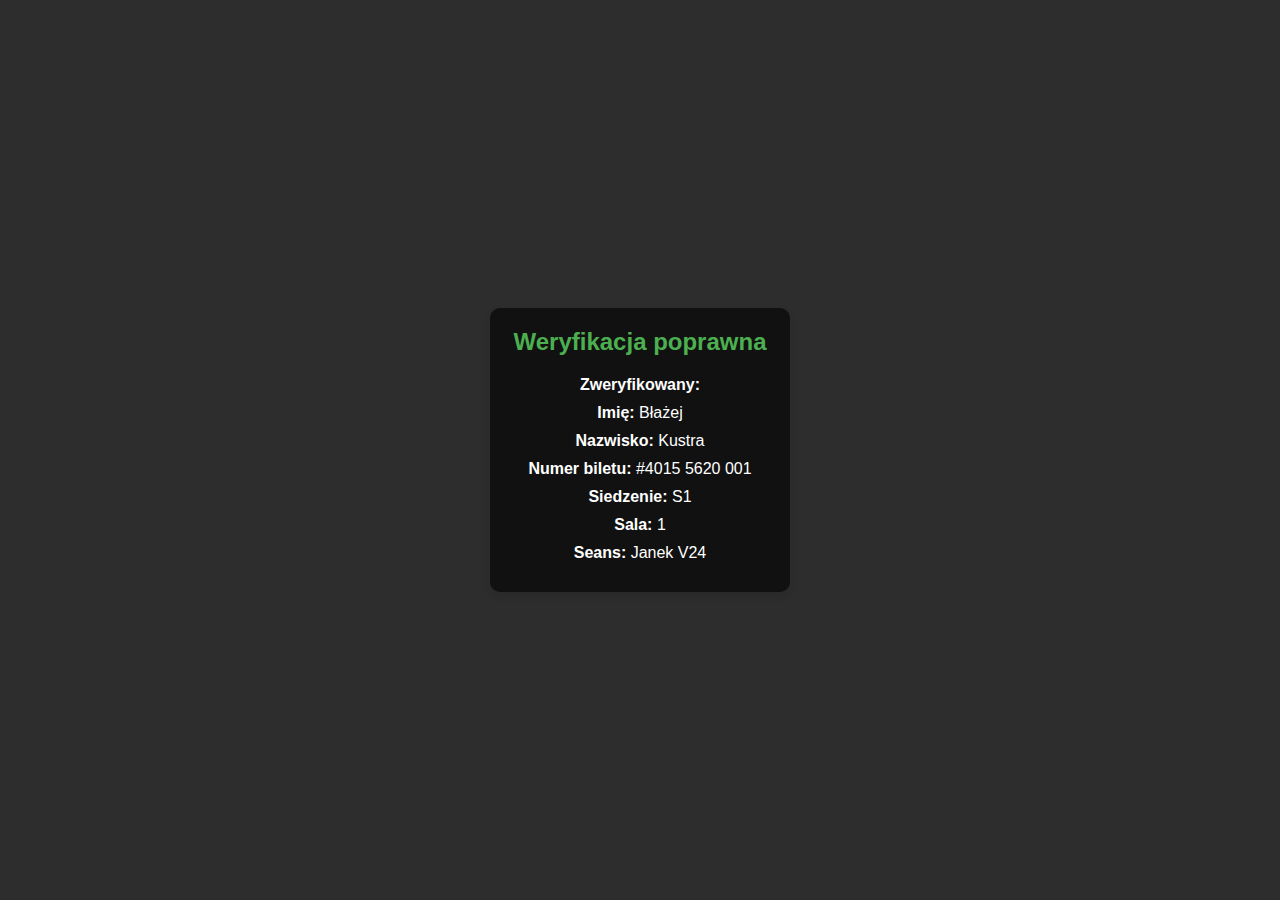
<file: index.html>
<!DOCTYPE html>
<html lang="en">
<head>
    <meta charset="UTF-8">
    <meta name="viewport" content="width=device-width, initial-scale=1.0">
    <title>Strona weryfikacyjna</title>
    <link rel="stylesheet" href="styles.css">
</head>
<body>
    <div class="container">
        <h1>Weryfikacja poprawna</h1>
        <div class="verification-details">
            <p><strong>Zweryfikowany:</strong></p>
            <p><strong>Imię:</strong> Błażej</p>
            <p><strong>Nazwisko:</strong> Kustra</p>
            <p><strong>Numer biletu:</strong> #4015 5620 001</p>
            <p><strong>Siedzenie:</strong> S1</p>
            <p><strong>Sala:</strong> 1</p>
            <p><strong>Seans: </strong> Janek V24</p>
        </div>
    </div>
</body>
</html>
</file>
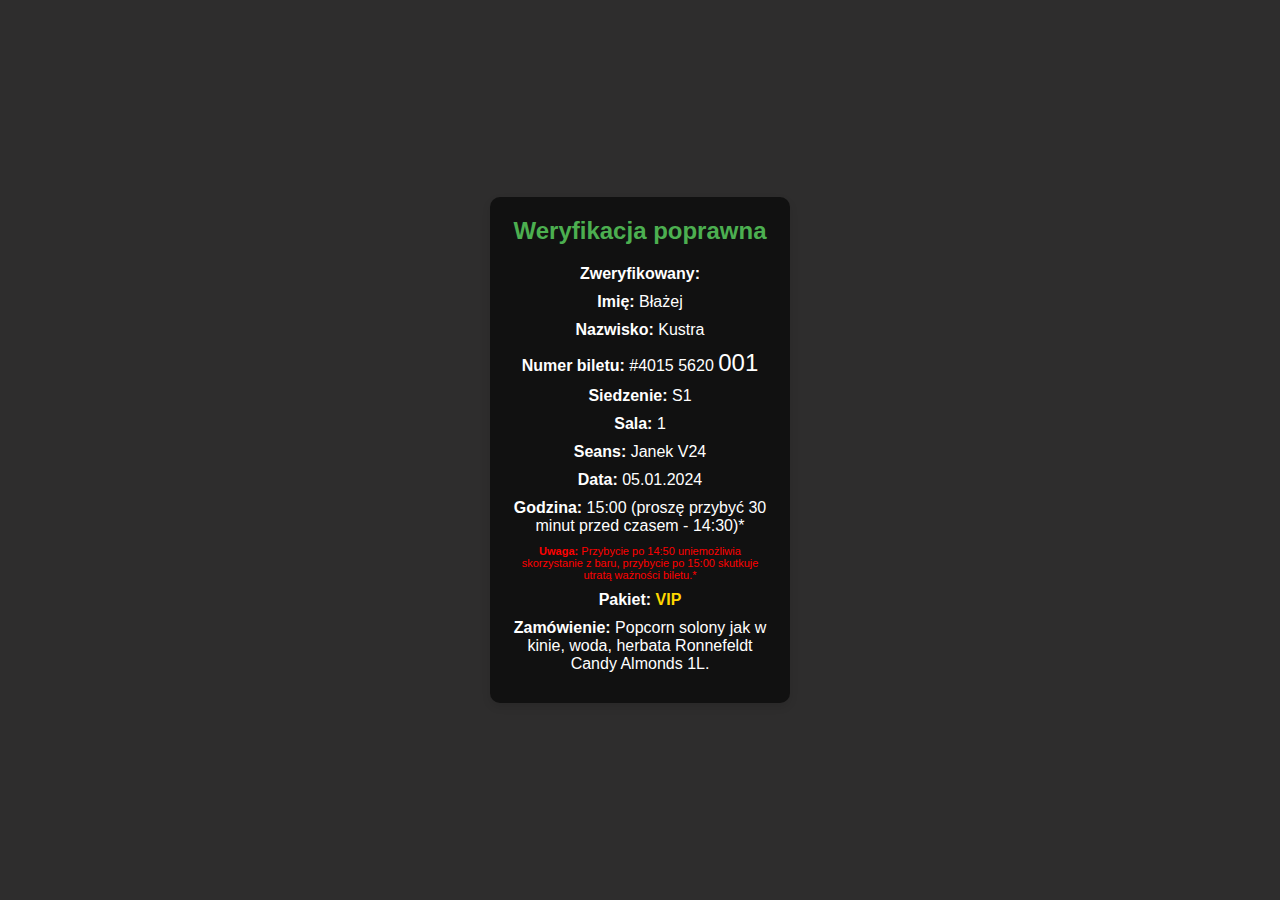
<file: 40155620001.html>
<!DOCTYPE html>
<html lang="en">
<head>
    <meta charset="UTF-8">
    <meta name="viewport" content="width=device-width, initial-scale=1.0">
    <title>Strona weryfikacyjna</title>
    <link rel="stylesheet" href="styles.css">
</head>
<body>
    <div class="container">
        <h1>Weryfikacja poprawna</h1>
        <div class="verification-details">
            <p><strong>Zweryfikowany:</strong></p>
            <p><strong>Imię:</strong> Błażej</p>
            <p><strong>Nazwisko:</strong> Kustra</p>
            <p><strong>Numer biletu:</strong> #4015 5620 <span style="font-size: 1.5em;">001</span></p>
            <p><strong>Siedzenie:</strong> S1</p>
            <p><strong>Sala:</strong> 1</p>
            <p><strong>Seans: </strong> Janek V24</p>
            <p><strong>Data: </strong> 05.01.2024</p>
            <p><strong>Godzina: </strong> 15:00 (proszę przybyć 30 minut przed czasem - 14:30)*</p>
            <p style="font-size: 11px; color:red;"><strong style="font-size: 11px; color: red;">Uwaga: </strong> Przybycie po 14:50 uniemożliwia skorzystanie z baru, przybycie po 15:00 skutkuje utratą ważności biletu.*</p>
            <p><strong>Pakiet:  <span style="color:gold;">VIP</span></strong></p>
            <p><strong>Zamówienie: </strong> Popcorn solony jak w kinie, woda, herbata Ronnefeldt Candy Almonds 1L.</p>
        </div>
    </div>
</body>
</html>
</file>
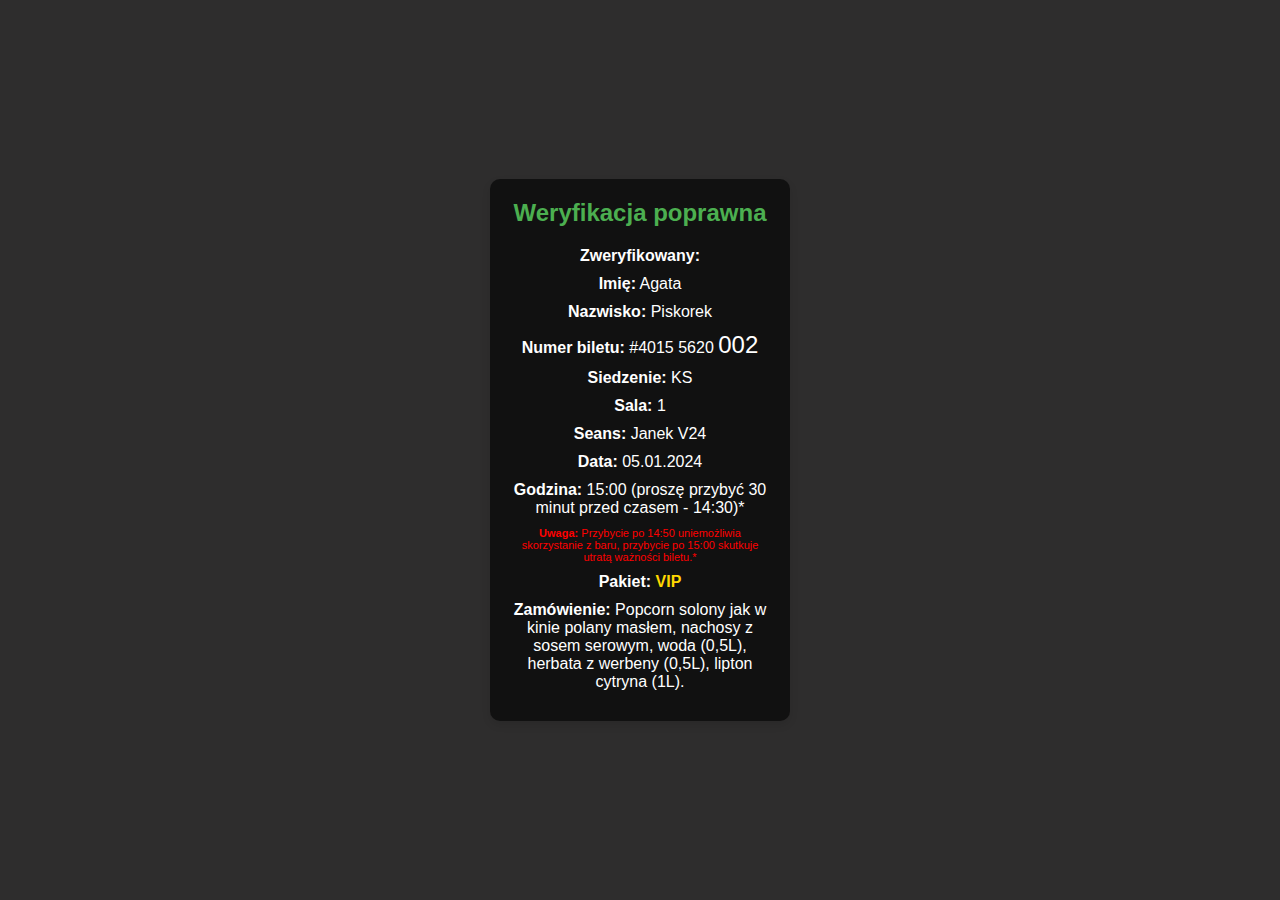
<file: 40155620002.html>
<!DOCTYPE html>
<html lang="en">
<head>
    <meta charset="UTF-8">
    <meta name="viewport" content="width=device-width, initial-scale=1.0">
    <title>Strona weryfikacyjna</title>
    <link rel="stylesheet" href="styles.css">
</head>
<body>
    <div class="container">
        <h1>Weryfikacja poprawna</h1>
        <div class="verification-details">
            <p><strong>Zweryfikowany:</strong></p>
            <p><strong>Imię:</strong> Agata</p>
            <p><strong>Nazwisko:</strong> Piskorek</p>
            <p><strong>Numer biletu:</strong> #4015 5620 <span style="font-size: 1.5em;">002</span></p>
            <p><strong>Siedzenie:</strong> KS</p>
            <p><strong>Sala:</strong> 1</p>
            <p><strong>Seans: </strong> Janek V24</p>
            <p><strong>Data: </strong> 05.01.2024</p>
            <p><strong>Godzina: </strong> 15:00 (proszę przybyć 30 minut przed czasem - 14:30)*</p>
            <p style="font-size: 11px; color:red;"><strong style="font-size: 11px; color: red;">Uwaga: </strong> Przybycie po 14:50 uniemożliwia skorzystanie z baru, przybycie po 15:00 skutkuje utratą ważności biletu.*</p>
            <p><strong>Pakiet:  <span style="color:gold;">VIP</span></strong></p>
            <p><strong>Zamówienie: </strong> Popcorn solony jak w kinie polany masłem, nachosy z sosem serowym, woda (0,5L), herbata z werbeny (0,5L), lipton cytryna (1L).</p>
        </div>
    </div>
</body>
</html>
</file>
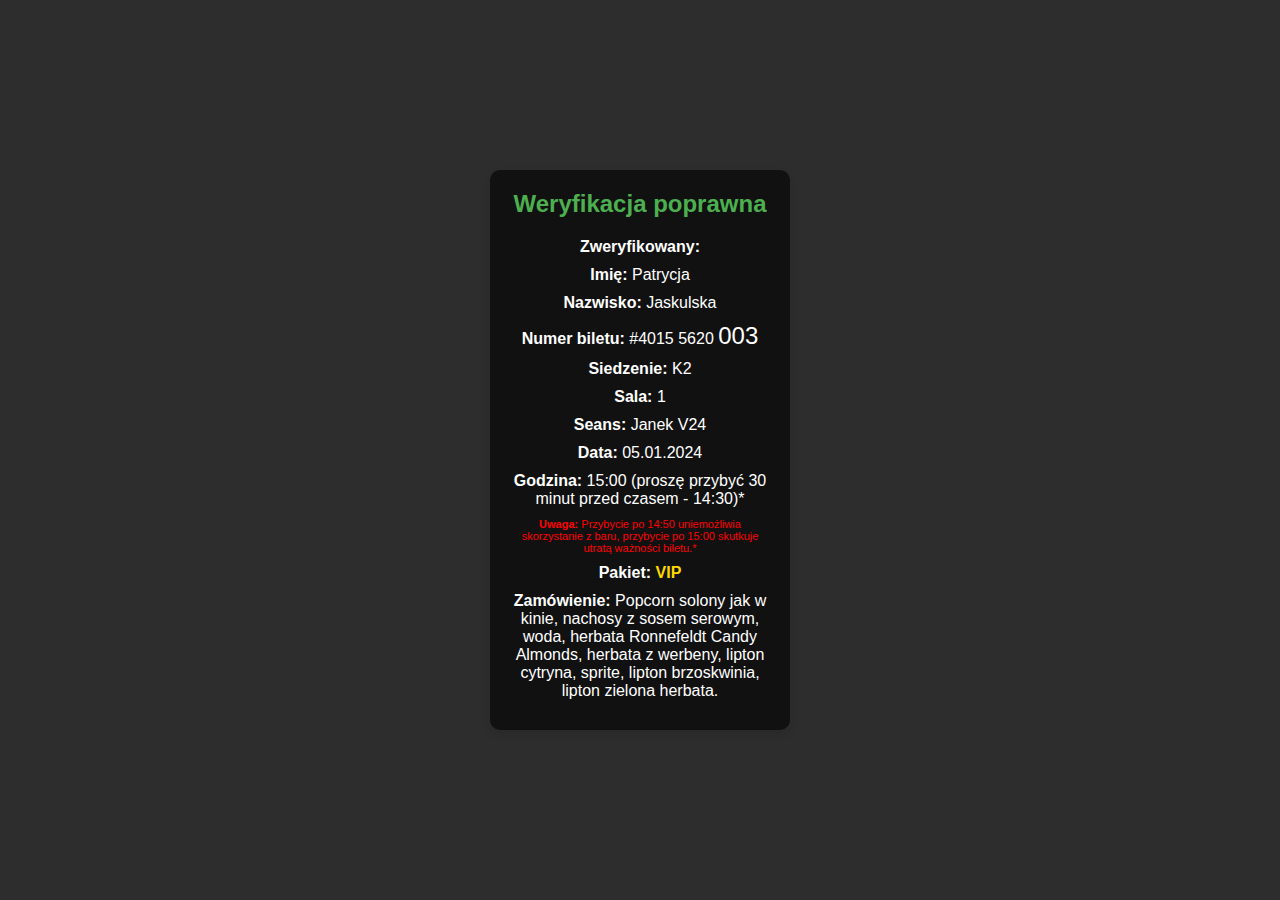
<file: 40155620003.html>
<!DOCTYPE html>
<html lang="en">
<head>
    <meta charset="UTF-8">
    <meta name="viewport" content="width=device-width, initial-scale=1.0">
    <title>Strona weryfikacyjna</title>
    <link rel="stylesheet" href="styles.css">
</head>
<body>
    <div class="container">
        <h1>Weryfikacja poprawna</h1>
        <div class="verification-details">
            <p><strong>Zweryfikowany:</strong></p>
            <p><strong>Imię:</strong> Patrycja</p>
            <p><strong>Nazwisko:</strong> Jaskulska</p>
            <p><strong>Numer biletu:</strong> #4015 5620 <span style="font-size: 1.5em;">003</span></p>
            <p><strong>Siedzenie:</strong> K2</p>
            <p><strong>Sala:</strong> 1</p>
            <p><strong>Seans: </strong> Janek V24</p>
            <p><strong>Data: </strong> 05.01.2024</p>
            <p><strong>Godzina: </strong> 15:00 (proszę przybyć 30 minut przed czasem - 14:30)*</p>
            <p style="font-size: 11px; color:red;"><strong style="font-size: 11px; color: red;">Uwaga: </strong> Przybycie po 14:50 uniemożliwia skorzystanie z baru, przybycie po 15:00 skutkuje utratą ważności biletu.*</p>
            <p><strong>Pakiet:  <span style="color:gold;">VIP</span></strong></p>
            <p><strong>Zamówienie: </strong> Popcorn solony jak w kinie, nachosy z sosem serowym, woda, herbata Ronnefeldt Candy Almonds, herbata z werbeny, lipton cytryna, sprite, lipton brzoskwinia, lipton zielona herbata.</p>
        </div>
    </div>
</body>
</html>
</file>
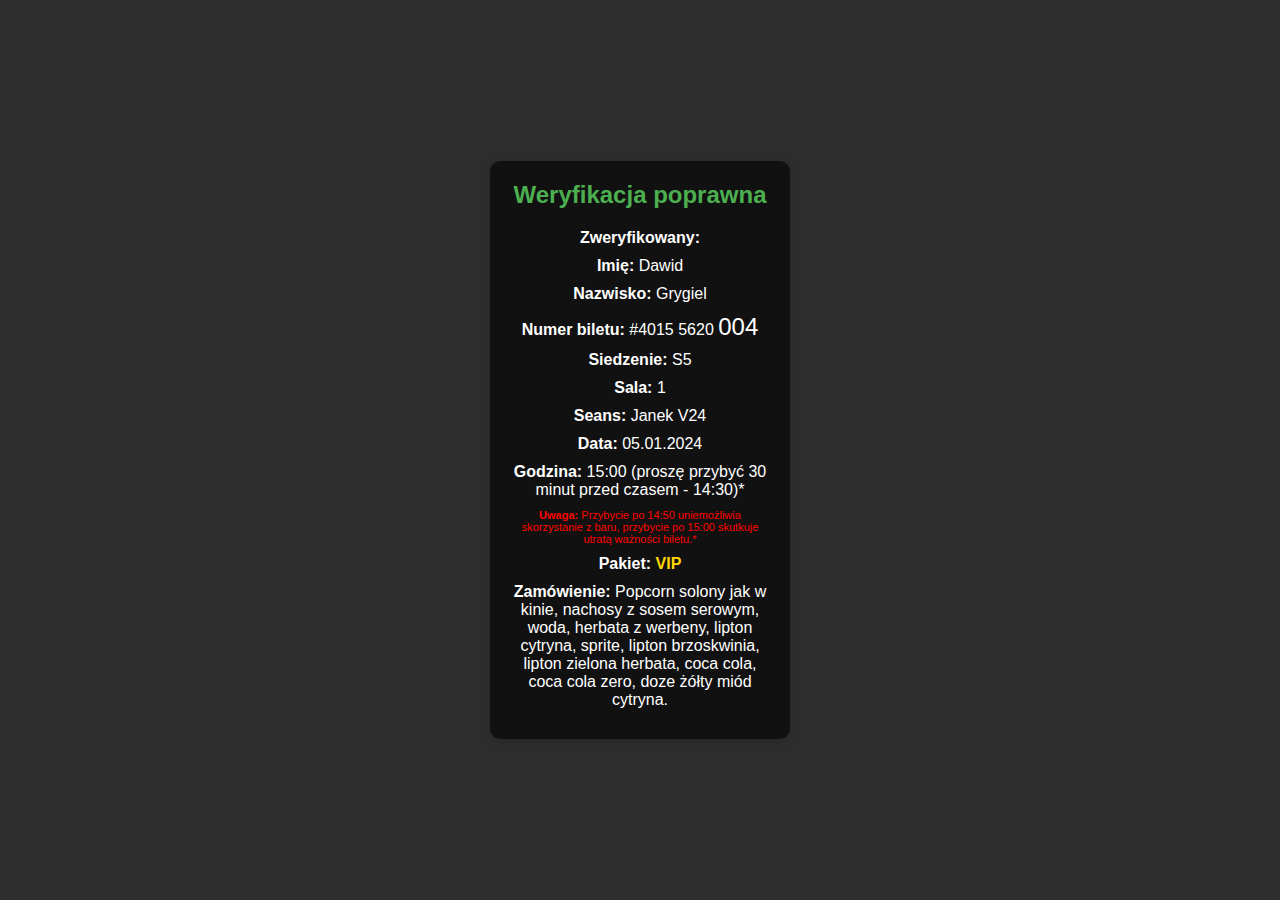
<file: 40155620004.html>
<!DOCTYPE html>
<html lang="en">
<head>
    <meta charset="UTF-8">
    <meta name="viewport" content="width=device-width, initial-scale=1.0">
    <title>Strona weryfikacyjna</title>
    <link rel="stylesheet" href="styles.css">
</head>
<body>
    <div class="container">
        <h1>Weryfikacja poprawna</h1>
        <div class="verification-details">
            <p><strong>Zweryfikowany:</strong></p>
            <p><strong>Imię:</strong> Dawid</p>
            <p><strong>Nazwisko:</strong> Grygiel</p>
            <p><strong>Numer biletu:</strong> #4015 5620 <span style="font-size: 1.5em;">004</span></p>
            <p><strong>Siedzenie:</strong> S5</p>
            <p><strong>Sala:</strong> 1</p>
            <p><strong>Seans: </strong> Janek V24</p>
            <p><strong>Data: </strong> 05.01.2024</p>
            <p><strong>Godzina: </strong> 15:00 (proszę przybyć 30 minut przed czasem - 14:30)*</p>
            <p style="font-size: 11px; color:red;"><strong style="font-size: 11px; color: red;">Uwaga: </strong> Przybycie po 14:50 uniemożliwia skorzystanie z baru, przybycie po 15:00 skutkuje utratą ważności biletu.*</p>
            <p><strong>Pakiet:  <span style="color:gold;">VIP</span></strong></p>
            <p><strong>Zamówienie: </strong> Popcorn solony jak w kinie, nachosy z sosem serowym, woda, herbata z werbeny, lipton cytryna, sprite, lipton brzoskwinia, lipton zielona herbata, coca cola, coca cola zero, doze żółty miód cytryna.</p>
        </div>
    </div>
</body>
</html>
</file>
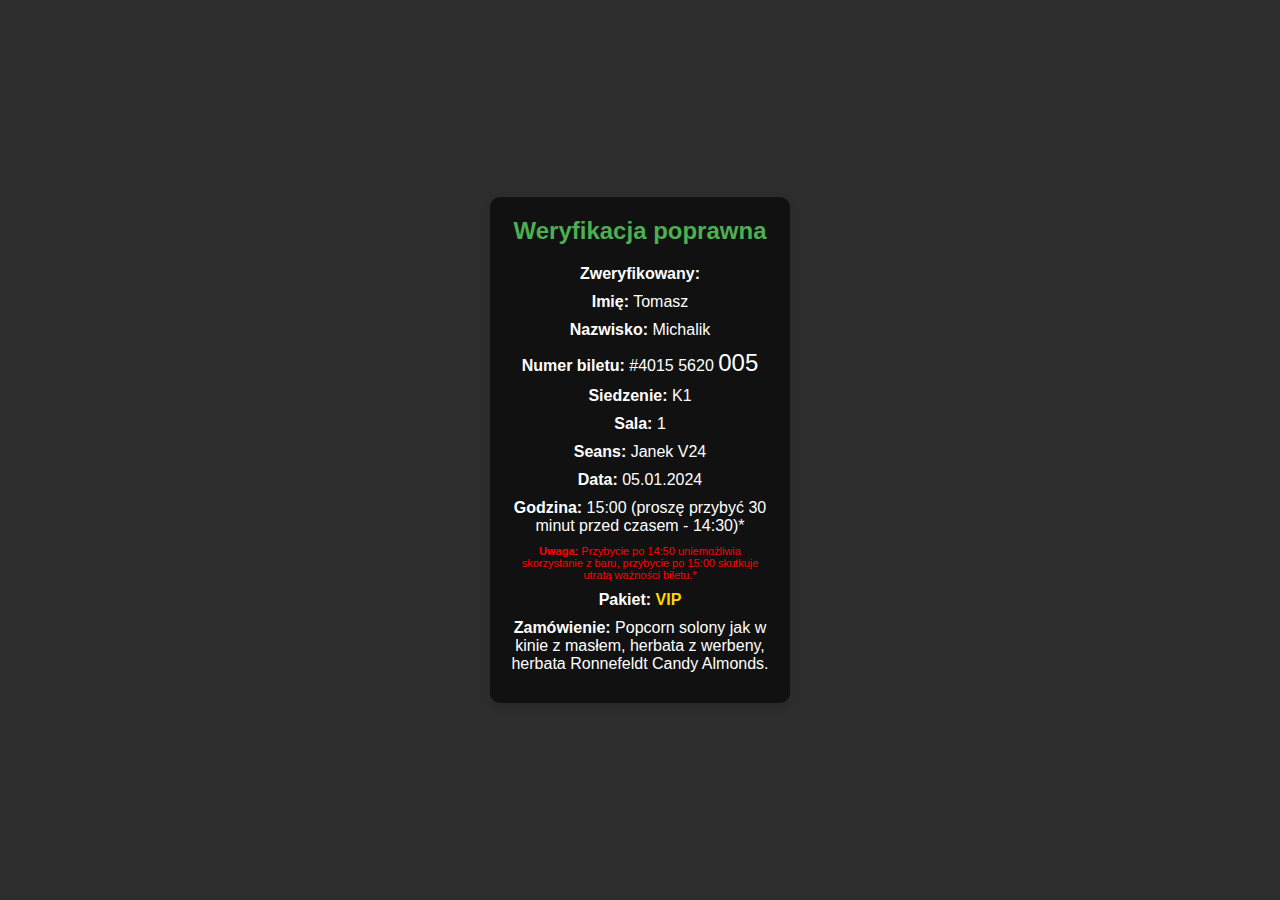
<file: 40155620005.html>
<!DOCTYPE html>
<html lang="en">
<head>
    <meta charset="UTF-8">
    <meta name="viewport" content="width=device-width, initial-scale=1.0">
    <title>Strona weryfikacyjna</title>
    <link rel="stylesheet" href="styles.css">
</head>
<body>
    <div class="container">
        <h1>Weryfikacja poprawna</h1>
        <div class="verification-details">
            <p><strong>Zweryfikowany:</strong></p>
            <p><strong>Imię:</strong> Tomasz</p>
            <p><strong>Nazwisko:</strong> Michalik</p>
            <p><strong>Numer biletu:</strong> #4015 5620 <span style="font-size: 1.5em;">005</span></p>
            <p><strong>Siedzenie:</strong> K1</p>
            <p><strong>Sala:</strong> 1</p>
            <p><strong>Seans: </strong> Janek V24</p>
            <p><strong>Data: </strong> 05.01.2024</p>
            <p><strong>Godzina: </strong> 15:00 (proszę przybyć 30 minut przed czasem - 14:30)*</p>
            <p style="font-size: 11px; color:red;"><strong style="font-size: 11px; color: red;">Uwaga: </strong> Przybycie po 14:50 uniemożliwia skorzystanie z baru, przybycie po 15:00 skutkuje utratą ważności biletu.*</p>
            <p><strong>Pakiet:  <span style="color:gold;">VIP</span></strong></p>
            <p><strong>Zamówienie: </strong> Popcorn solony jak w kinie z masłem, herbata z werbeny, herbata Ronnefeldt Candy Almonds.</p>
        </div>
    </div>
</body>
</html>
</file>
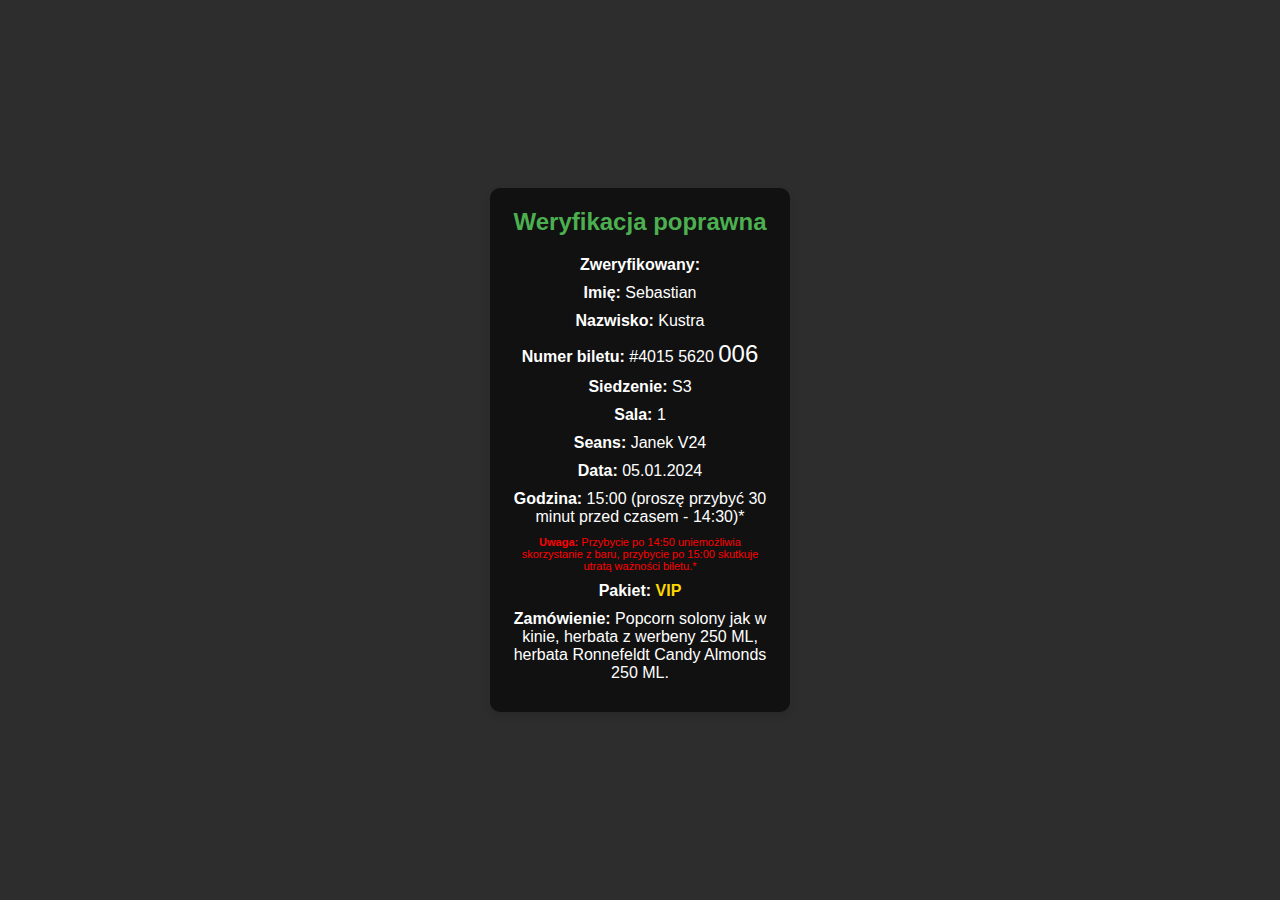
<file: 40155620006.html>
<!DOCTYPE html>
<html lang="en">
<head>
    <meta charset="UTF-8">
    <meta name="viewport" content="width=device-width, initial-scale=1.0">
    <title>Strona weryfikacyjna</title>
    <link rel="stylesheet" href="styles.css">
</head>
<body>
    <div class="container">
        <h1>Weryfikacja poprawna</h1>
        <div class="verification-details">
            <p><strong>Zweryfikowany:</strong></p>
            <p><strong>Imię:</strong> Sebastian</p>
            <p><strong>Nazwisko:</strong> Kustra</p>
            <p><strong>Numer biletu:</strong> #4015 5620 <span style="font-size: 1.5em;">006</span></p>
            <p><strong>Siedzenie:</strong> S3</p>
            <p><strong>Sala:</strong> 1</p>
            <p><strong>Seans: </strong> Janek V24</p>
            <p><strong>Data: </strong> 05.01.2024</p>
            <p><strong>Godzina: </strong> 15:00 (proszę przybyć 30 minut przed czasem - 14:30)*</p>
            <p style="font-size: 11px; color:red;"><strong style="font-size: 11px; color: red;">Uwaga: </strong> Przybycie po 14:50 uniemożliwia skorzystanie z baru, przybycie po 15:00 skutkuje utratą ważności biletu.*</p>
            <p><strong>Pakiet:  <span style="color:gold;">VIP</span></strong></p>
            <p><strong>Zamówienie: </strong> Popcorn solony jak w kinie, herbata z werbeny 250 ML, herbata Ronnefeldt Candy Almonds 250 ML.</p>
        </div>
    </div>
</body>
</html>
</file>
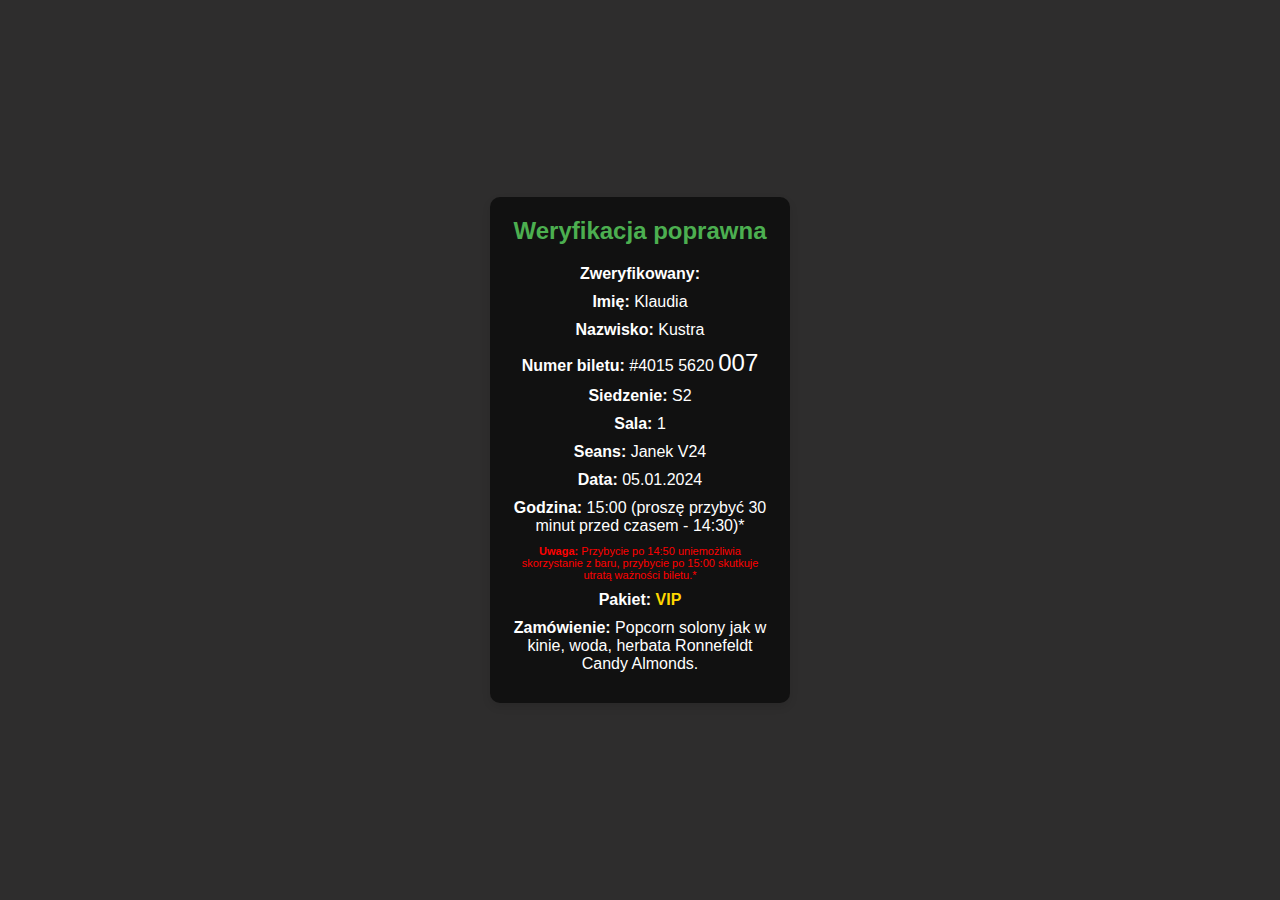
<file: 40155620007.html>
<!DOCTYPE html>
<html lang="en">
<head>
    <meta charset="UTF-8">
    <meta name="viewport" content="width=device-width, initial-scale=1.0">
    <title>Strona weryfikacyjna</title>
    <link rel="stylesheet" href="styles.css">
</head>
<body>
    <div class="container">
        <h1>Weryfikacja poprawna</h1>
        <div class="verification-details">
            <p><strong>Zweryfikowany:</strong></p>
            <p><strong>Imię:</strong> Klaudia</p>
            <p><strong>Nazwisko:</strong> Kustra</p>
            <p><strong>Numer biletu:</strong> #4015 5620 <span style="font-size: 1.5em;">007</span></p>
            <p><strong>Siedzenie:</strong> S2</p>
            <p><strong>Sala:</strong> 1</p>
            <p><strong>Seans: </strong> Janek V24</p>
            <p><strong>Data: </strong> 05.01.2024</p>
            <p><strong>Godzina: </strong> 15:00 (proszę przybyć 30 minut przed czasem - 14:30)*</p>
            <p style="font-size: 11px; color:red;"><strong style="font-size: 11px; color: red;">Uwaga: </strong> Przybycie po 14:50 uniemożliwia skorzystanie z baru, przybycie po 15:00 skutkuje utratą ważności biletu.*</p>
            <p><strong>Pakiet:  <span style="color:gold;">VIP</span></strong></p>
            <p><strong>Zamówienie: </strong> Popcorn solony jak w kinie, woda, herbata Ronnefeldt Candy Almonds.</p>
        </div>
    </div>
</body>
</html>
</file>
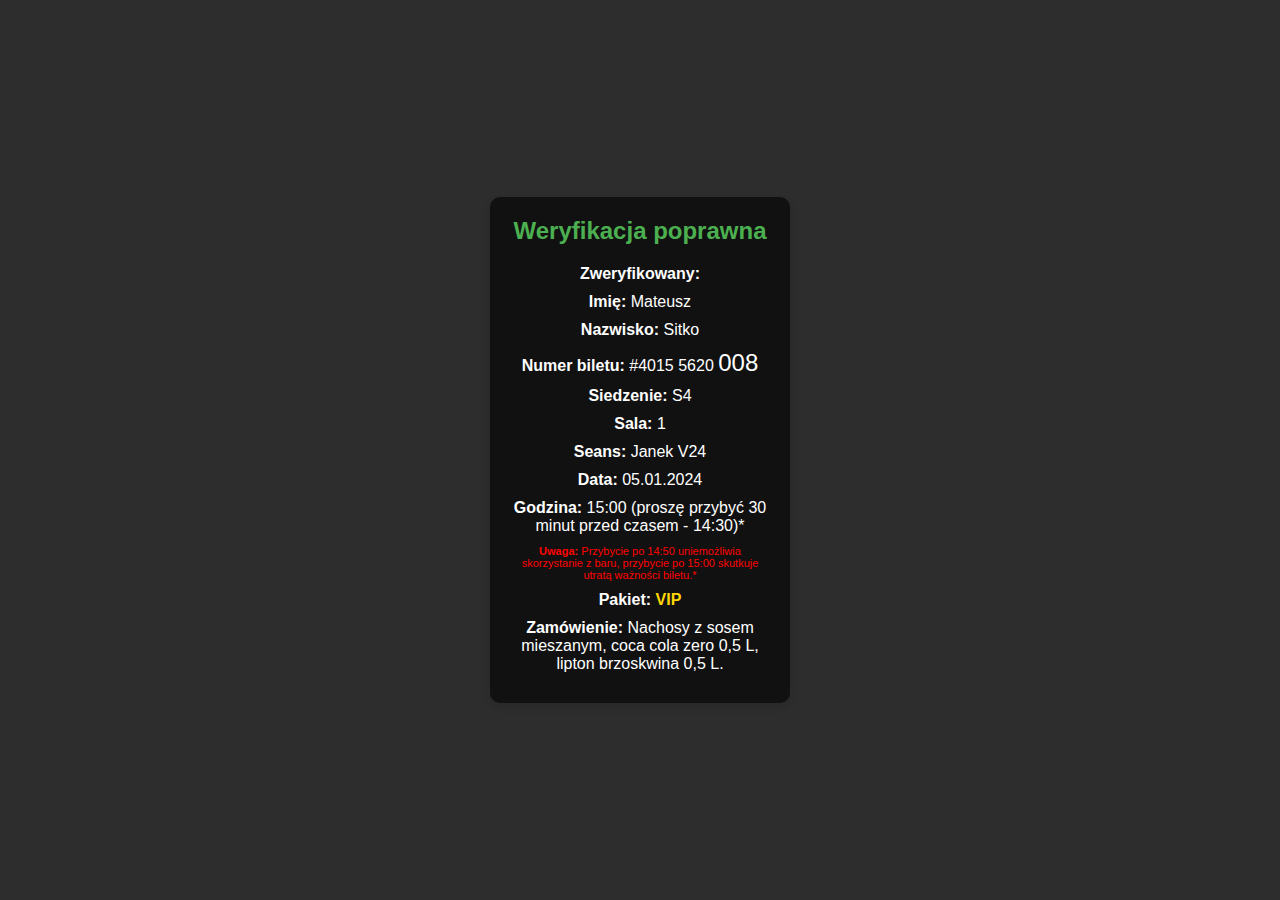
<file: 40155620008.html>
<!DOCTYPE html>
<html lang="en">
<head>
    <meta charset="UTF-8">
    <meta name="viewport" content="width=device-width, initial-scale=1.0">
    <title>Strona weryfikacyjna</title>
    <link rel="stylesheet" href="styles.css">
</head>
<body>
    <div class="container">
        <h1>Weryfikacja poprawna</h1>
        <div class="verification-details">
            <p><strong>Zweryfikowany:</strong></p>
            <p><strong>Imię:</strong> Mateusz</p>
            <p><strong>Nazwisko:</strong> Sitko</p>
            <p><strong>Numer biletu:</strong> #4015 5620 <span style="font-size: 1.5em;">008</span></p>
            <p><strong>Siedzenie:</strong> S4</p>
            <p><strong>Sala:</strong> 1</p>
            <p><strong>Seans: </strong> Janek V24</p>
            <p><strong>Data: </strong> 05.01.2024</p>
            <p><strong>Godzina: </strong> 15:00 (proszę przybyć 30 minut przed czasem - 14:30)*</p>
            <p style="font-size: 11px; color:red;"><strong style="font-size: 11px; color: red;">Uwaga: </strong> Przybycie po 14:50 uniemożliwia skorzystanie z baru, przybycie po 15:00 skutkuje utratą ważności biletu.*</p>
            <p><strong>Pakiet:  <span style="color:gold;">VIP</span></strong></p>
            <p><strong>Zamówienie: </strong> Nachosy z sosem mieszanym, coca cola zero 0,5 L, lipton brzoskwina 0,5 L.</p>
        </div>
    </div>
</body>
</html>
</file>
<file: styles.css>
/* Global Styles */
* {
    margin: 0;
    padding: 0;
    box-sizing: border-box;
}

body {
    font-family: Arial, sans-serif;
    background-color: #2e2d2d;
    display: flex;
    justify-content: center;
    align-items: center;
    height: 100vh;
}
/* Container */
.container {
    background-color: #111;
    padding: 20px;
    border-radius: 10px;
    box-shadow: 0 4px 8px rgba(0, 0, 0, 0.1);
    text-align: center;
    width: 300px;
}

/* Heading */
h1 {
    font-size: 24px;
    color: #4CAF50;
    margin-bottom: 20px;
}

/* Verification Details */
.verification-details p {
    font-size: 16px;
    color: #fff;
    margin: 10px 0;
}

.verification-details strong {
    font-weight: bold;
    color: #fff;
}
</file>
